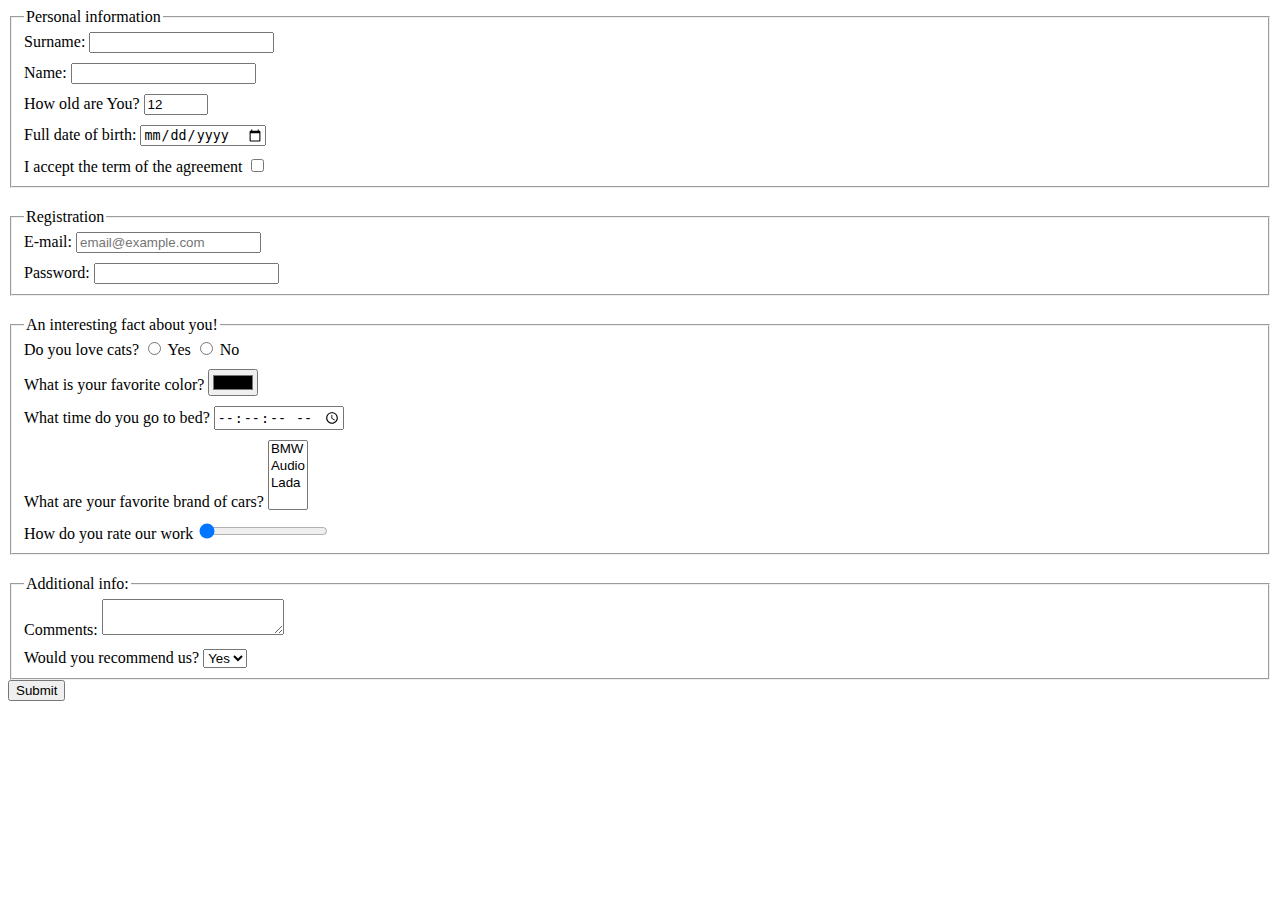
<file: index.html>
<!DOCTYPE html><html lang="en"><head><meta charset="UTF-8"><meta http-equiv="X-UA-Compatible" content="IE=edge"><meta name="viewport" content="width=device-width, initial-scale=1.0"><link rel="stylesheet" href="style.d75a5895.css"><title>Document</title></head><body> <form action="https://mate-academy-form-lesson.herokuapp.com/create-application" method="post"> <fieldset class="fieldset"> <legend> Personal information </legend> <label for="surname" class="label"> Surname: <input type="text" name="surname" id="surname" autocomplete="off" required> </label> <label for="name" class="label"> Name: <input type="text" name="name" id="name" autocomplete="off" required> </label> <label for="age" class="label"> How old are You? <input type="number" name="age" id="age" min="1" max="100" value="12"> </label> <label for="birthdate" class="label"> Full date of birth: <input type="date" name="birthdate" id="birthdate"> </label> <label for="accept" class="labellast"> I accept the term of the agreement <input type="checkbox" name="accept" id="accept"> </label> </fieldset> <fieldset class="fieldset"> <legend> Registration </legend> <label for="mail" class="label"> E-mail: <input type="email" name="mail" id="mail" placeholder="email@example.com" required> </label> <label for="password" class="labellast"> Password: <input type="password" name="password" id="password" minlength="5" maxlength="15" required> </label> </fieldset> <fieldset class="fieldset"> <legend> An interesting fact about you! </legend> <div class="label"> Do you love cats? <label for="yes"> <input type="radio" id="yes" name="cat"> Yes </label> <label for="NO"> <input type="radio" id="NO" name="cat"> No </label> </div> <label for="color" class="label"> What is your favorite color? <input type="color" name="color" id="color"> </label> <label for="gotosleep" class="label"> What time do you go to bed? <input type="time" name="gotosleep" id="gotosleep" step="1"> </label> <label for="cars" class="label"> What are your favorite brand of cars? <select name="cars" id="cars" size="4" multiple> <option value="BMW">BMW</option> <option value="Audio">Audio</option> <option value="Lada">Lada</option> </select> </label> <label for="rate" class="labellast"> How do you rate our work <input type="range" id="rate" name="rate" min="0" max="10" value="0"> </label> </fieldset> <fieldset> <legend> Additional info: </legend> <label for="comment" class="label"> Comments: <textarea name="comment" id="comment" cols="20" rows="2"></textarea> </label> <label for="recommend" class="labellast"> Would you recommend us? <select name="recommend" id="recommend"> <option value="Yes">Yes</option> <option value="No">No</option> </select> </label> </fieldset> <button type="submit"> Submit </button> </form> </body></html>
</file>
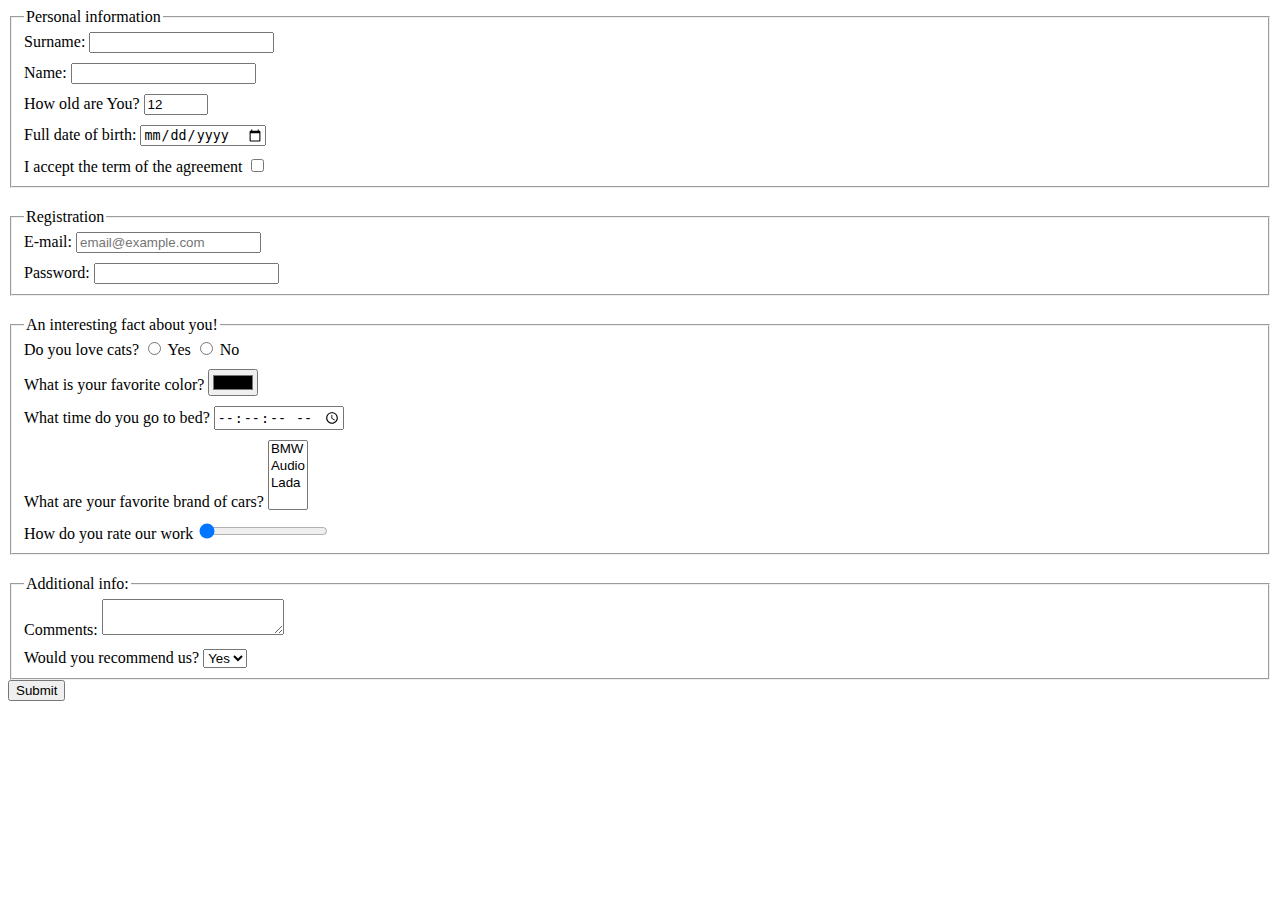
<file: src/index.html>
<!DOCTYPE html>
<html lang="en">

  <head>
    <meta charset="UTF-8">
    <meta http-equiv="X-UA-Compatible" content="IE=edge">
    <meta name="viewport" content="width=device-width, initial-scale=1.0">
    <link rel="stylesheet" href="style.css">
    <title>Document</title>
  </head>

  <body>
    <form action="https://mate-academy-form-lesson.herokuapp.com/create-application" method="post">
      <fieldset class="fieldset">
        <legend>
          Personal information
        </legend>
        <label for="surname" class="label">
          Surname:
          <input
            type="text"
            name="surname"
            id="surname"
            autocomplete="off"
            required
          >
        </label>
        <label for="name" class="label">
          Name:
          <input
            type="text"
            name="name"
            id="name"
            autocomplete="off"
            required
          >
        </label>
        <label for="age" class="label">
          How old are You?
          <input
            type="number"
            name="age"
            id="age"
            min="1"
            max="100"
            value="12"
          >
        </label>
        <label for="birthdate" class="label">
          Full date of birth:
          <input
            type="date"
            name="birthdate"
            id="birthdate"
          >
        </label>
        <label for="accept" class="labellast">
          I accept the term of the agreement
          <input
            type="checkbox"
            name="accept"
            id="accept"
          >
        </label>
      </fieldset>
      <fieldset class="fieldset">
        <legend>
          Registration
        </legend>
        <label for="mail" class="label">
          E-mail:
          <input
            type="email"
            name="mail"
            id="mail"
            placeholder="email@example.com"
            required
          >
        </label>
        <label for="password" class="labellast">
          Password:
          <input
            type="password"
            name="password"
            id="password"
            minlength="5"
            maxlength="15"
            required
          >
        </label>
      </fieldset>
      <fieldset class="fieldset">
        <legend>
          An interesting fact about you!
        </legend>
        <div class="label">
          Do you love cats?
          <label for="yes">
            <input
              type="radio"
              id="yes"
              name="cat"
            >
            Yes
          </label>
          <label for="NO">
            <input
              type="radio"
              id="NO"
              name="cat"
            >
            No
          </label>
        </div>
        <label for="color" class="label">
          What is your favorite color?
          <input
            type="color"
            name="color"
            id="color"
          >
        </label>
        <label for="gotosleep" class="label">
          What time do you go to bed?
          <input
            type="time"
            name="gotosleep"
            id="gotosleep"
            step="1"
          >
        </label>
        <label for="cars" class="label">
          What are your favorite brand of cars?
          <select
            name="cars"
            id="cars"
            size="4"
            multiple
          >
            <option value="BMW">BMW</option>
            <option value="Audio">Audio</option>
            <option value="Lada">Lada</option>
          </select>
        </label>
        <label for="rate" class="labellast">
          How do you rate our work
          <input
            type="range"
            id="rate"
            name="rate"
            min="0"
            max="10"
            value="0"
          >
        </label>
      </fieldset>
      <fieldset>
        <legend>
          Additional info:
        </legend>
        <label for="comment" class="label">
          Comments:
          <textarea
            name="comment"
            id="comment"
            cols="20"
            rows="2"
         ></textarea>
        </label>
        <label for="recommend" class="labellast">
          Would you recommend us?
          <select
            name="recommend"
            id="recommend">
            <option value="Yes">Yes</option>
            <option value="No">No</option>
          </select>
        </label>
      </fieldset>
      <button type="submit">
        Submit
      </button>
    </form>
  </body>

</html>
</file>
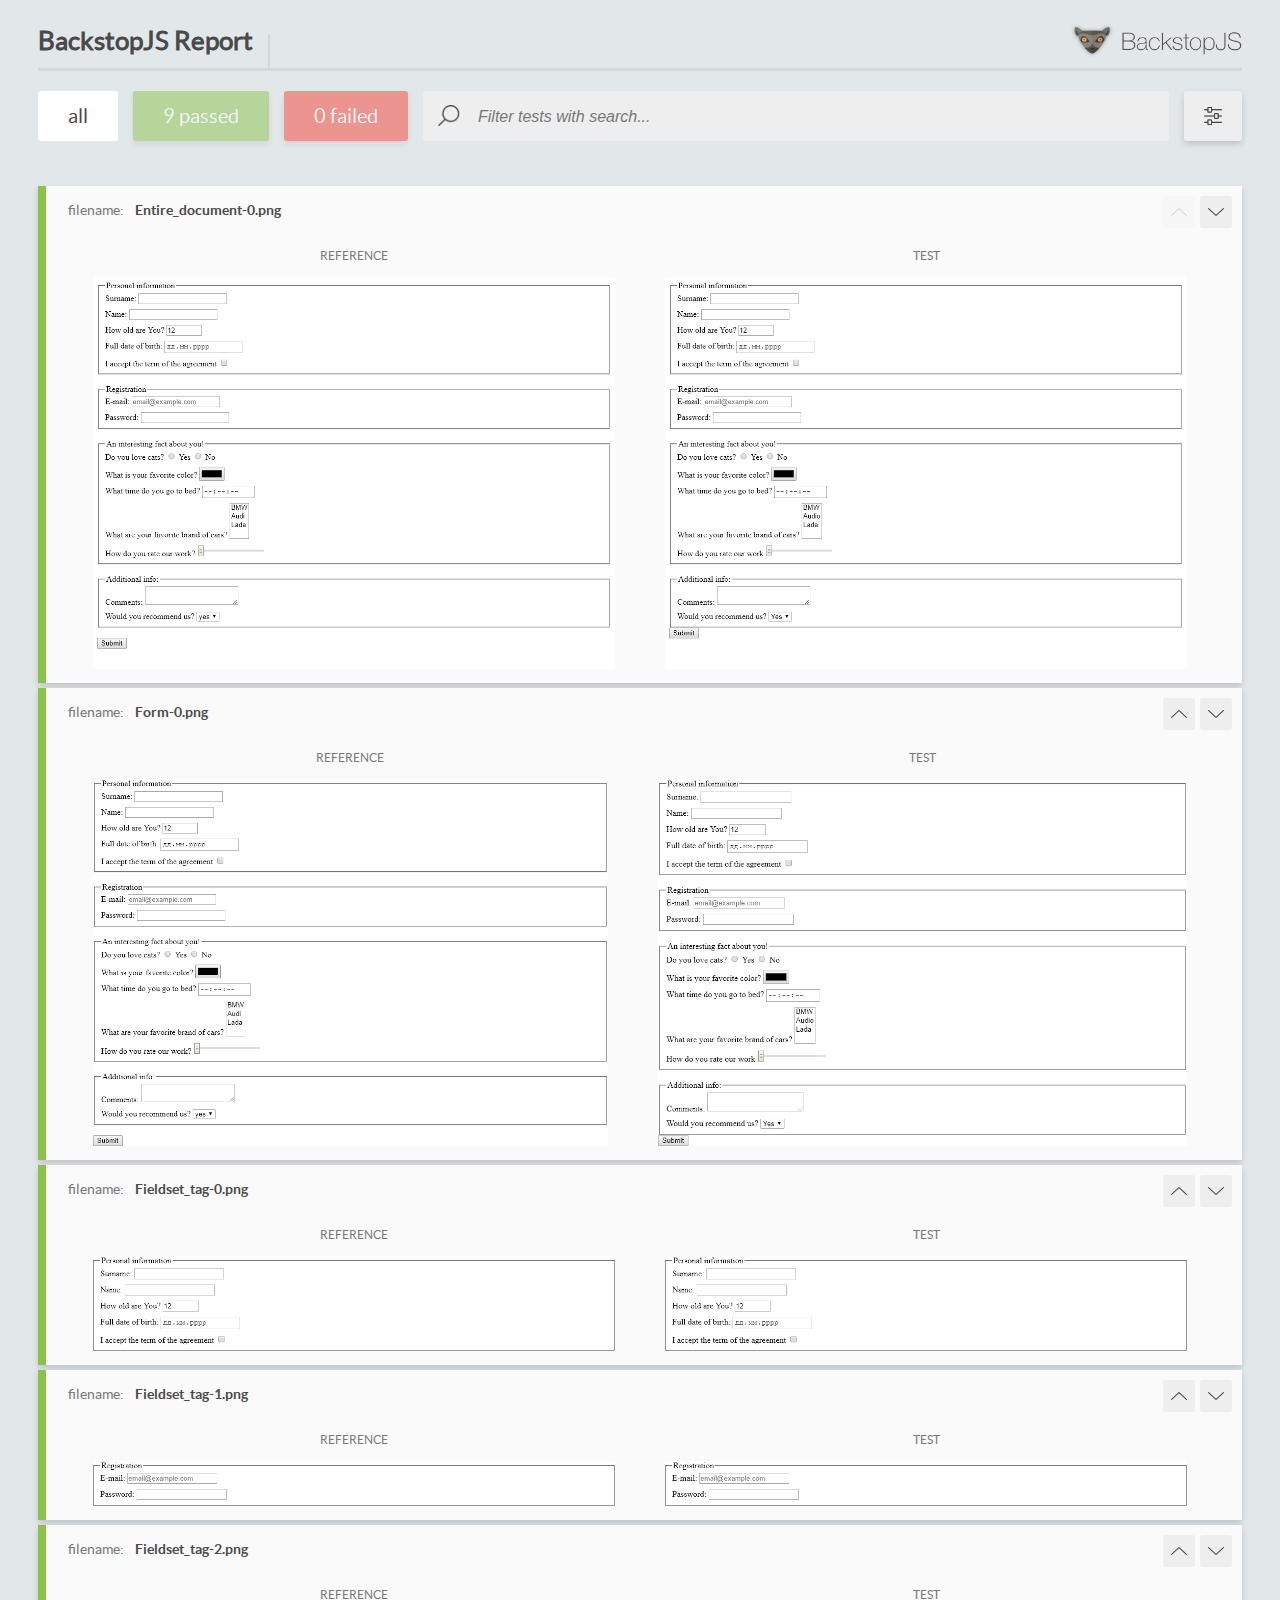
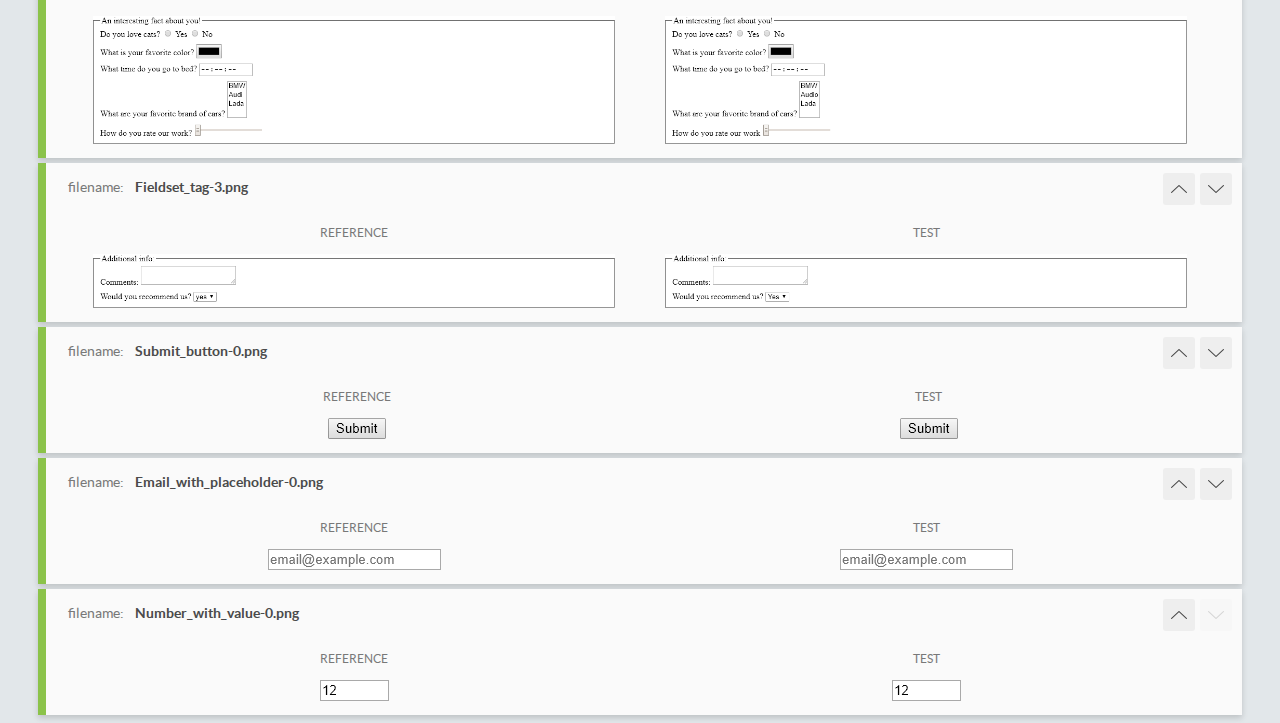
<file: report/html_report/index.html>
<!DOCTYPE html>
<html>
  <head>
    <meta charset="utf-8">
    <title>BackstopJS Report</title>

    <style>
      @font-face {
          font-family: 'latoregular';
          src: url('./assets/fonts/lato-regular-webfont.woff2') format('woff2'),
              url('./assets/fonts/lato-regular-webfont.woff') format('woff');
          font-weight: 400;
          font-style: normal;
      }
      @font-face {
          font-family: 'latobold';
          src: url('./assets/fonts/lato-bold-webfont.woff2') format('woff2'),
              url('./assets/fonts/lato-bold-webfont.woff') format('woff');
          font-weight: 700;
          font-style: normal;
      }

      .ReactModal__Body--open {
          overflow: hidden;
      }
      .ReactModal__Body--open .header {
        display: none;
      }

    </style>
  </head>
  <body style="background-color: #E2E7EA">
    <div id="root">

    </div>
    <script type="text/javascript">
      function report (report) { // eslint-disable-line no-unused-vars
        window.tests = report;
      }
    </script>
    <script type="text/javascript" src="config.js"></script>
    <script type="text/javascript" src="index_bundle.js"></script>
  </body>
</html>
</file>
<file: style.d75a5895.css>
.label{margin-bottom:10px;display:block}.fieldset{margin-bottom:20px}.labellast{display:block}
/*# sourceMappingURL=style.d75a5895.css.map */
</file>
<file: src/style.css>
.label {
  margin-bottom: 10px;
  display: block;
}

.fieldset {
  margin-bottom: 20px;
}

.labellast {
  display: block;
}
</file>
